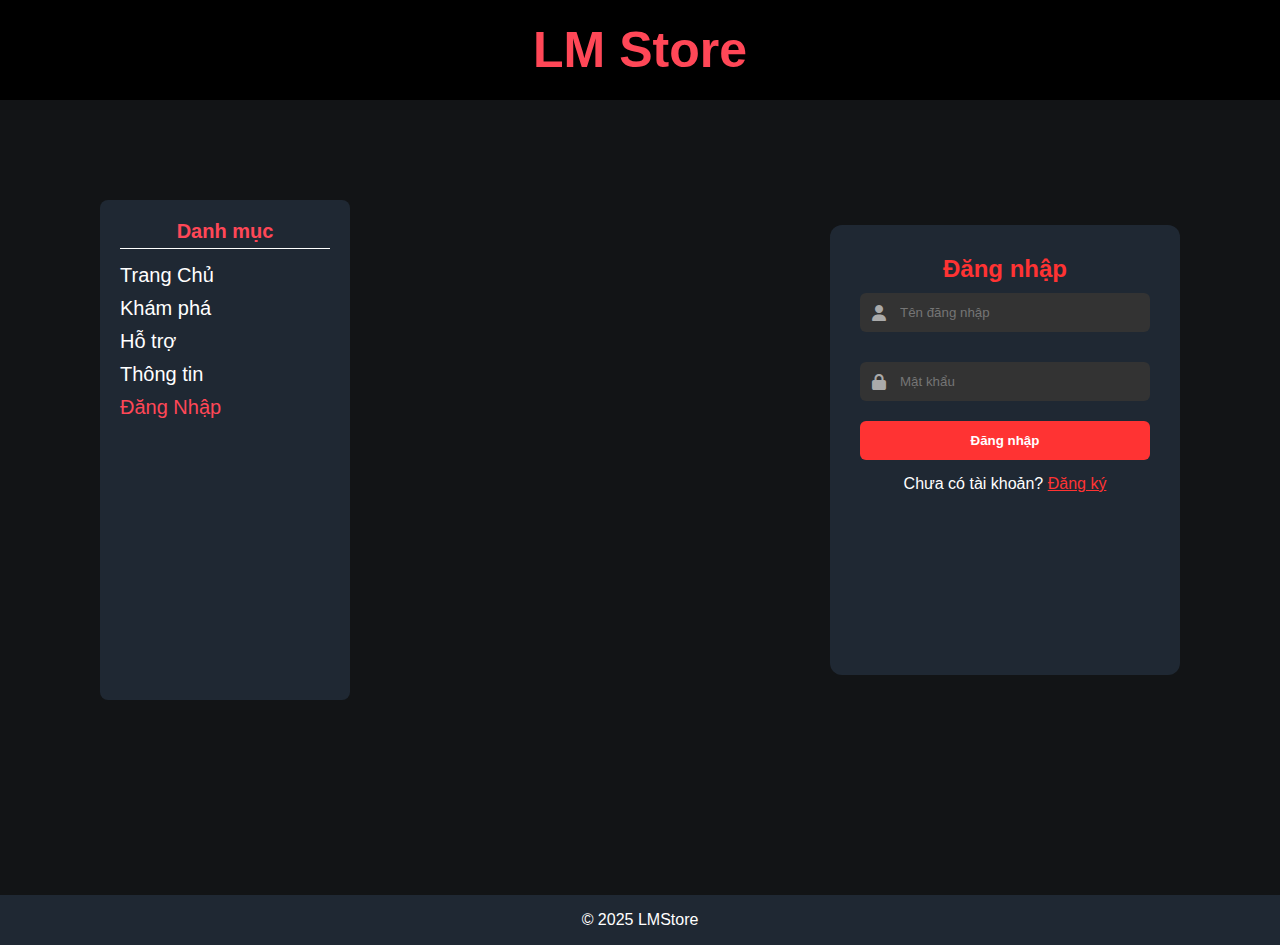
<file: html/dndk.html>
<!DOCTYPE html>
<html lang="vi">
<head>
  <meta charset="UTF-8">
  <meta name="viewport" content="width=device-width, initial-scale=1.0">
  <title>LM Store - Đăng nhập</title>
  <link rel="icon" href="../img/favicon.ico" type="image/x-icon">
  <link rel="stylesheet" href="https://cdnjs.cloudflare.com/ajax/libs/font-awesome/6.4.2/css/all.min.css">
  <link rel="stylesheet" href="../css/dndk.css">
  <script src="../js/dndk.js"></script>
</head>
<body>
    <header>
        <h1>LM Store</h1>
    </header>
    <div class="mainbox">
        <aside>
            <h2>Danh mục</h2>
            <ul>
                <li><a href="../index.html"></i> Trang Chủ</a></li>
                <li><a href="khampha.html">Khám phá</a></li>
                <li><a href="Hotro.html">Hỗ trợ</a></li>
                <li><a href="Thongtin.html">Thông tin</a></li>
                <li><a href="dndk.html" class="active">Đăng Nhập</a></li>
            </ul>
        </aside>
        <div>
            <form>
                <div class="container" id="loginForm">
                    <h2>Đăng nhập</h2>
                    <div class="input-icon">
                        <i class="fas fa-user"></i>
                        <input type="text" placeholder="Tên đăng nhập">
                    </div>

                    <div class="input-icon">
                        <i class="fas fa-lock"></i>
                        <input type="password" placeholder="Mật khẩu">
                    </div>
                    
                    <button>Đăng nhập</button>
                    <div class="switch">
                    Chưa có tài khoản? <a onclick="switchForm('register')">Đăng ký</a>
                    </div>
                </div>
            </form>
            <form>
                <div class="container hidden" id="registerForm">
                    <h2>Đăng ký</h2>
                    <div class="input-icon">
                        <i class="fas fa-user"></i>
                        <input type="text" placeholder="Tên đăng nhập">
                    </div>

                    <div class="input-icon">
                        <i class="fas fa-envelope"></i>
                        <input type="email" placeholder="Email">
                    </div>

                    <div class="input-icon">
                        <i class="fas fa-lock"></i>
                        <input type="password" placeholder="Mật khẩu">
                    </div>
                    
                    <div class="input-icon">
                        <i class="fas fa-lock"></i>
                        <input type="password" placeholder="Nhập lại mật khẩu">
                    </div>
                    
                    <button>Đăng ký</button>
                    <div class="switch">
                    Đã có tài khoản? <a onclick="switchForm('login')">Đăng nhập</a>
                    </div>
                </div>
            </form>
        </div>
    </div>
    <footer>
        <p>&copy; 2025 LMStore</p>
    </footer>
</body>
</html>
</file>
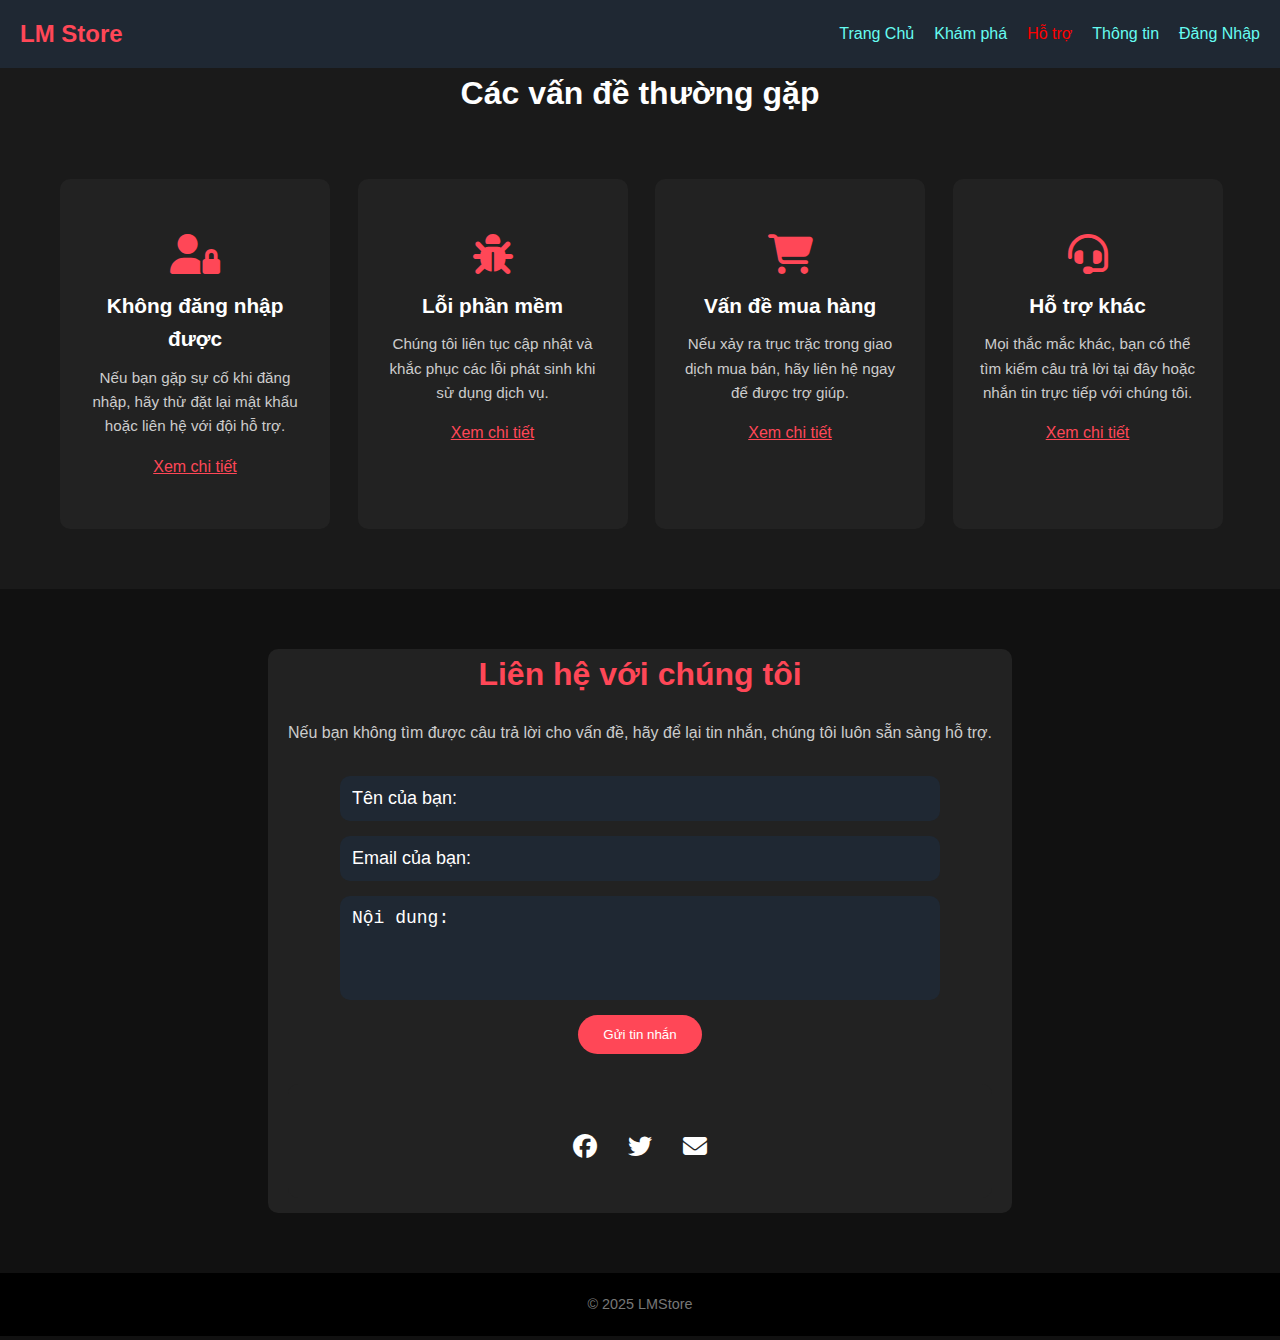
<file: html/Hotro.html>
<!DOCTYPE html>
<html lang="vi">
<head>
    <meta charset="UTF-8">
    <meta name="viewport" content="width=device-width, initial-scale=1.0">
    <title>LM Store - Hỗ trợ</title>
    <link rel="icon" href="../img/favicon.ico" type="image/x-icon">
    <link rel="stylesheet" href="../css/Hotro.css">
    <link rel="stylesheet" href="https://cdnjs.cloudflare.com/ajax/libs/font-awesome/6.4.2/css/all.min.css">
</head>
<body>
    <header>
        <h1>LM Store</h1>
        <nav>
            <ul>
                <li><a href="../index.html">Trang Chủ</a></li>
                <li><a href="khampha.html">Khám phá</a></li>
                <li><a href="Hotro.html" class="active">Hỗ trợ</a></li>
                <li><a href="Thongtin.html">Thông tin</a></li>
                <li><a href="dndk.html">Đăng Nhập</a></li>
            </ul>
        </nav>
    </header>
    <div style="background-color: #1a1a1a;">
        <h1 style="display: flex; justify-content: center; color: #FFF;">Các vấn đề thường gặp</h1>
        <div class="container">
            <section id="support-boxes">
                <div>
                    <i class="fas fa-user-lock icon"></i>
                    <h2>Không đăng nhập được</h2>
                    <p>Nếu bạn gặp sự cố khi đăng nhập, hãy thử đặt lại mật khẩu hoặc liên hệ với đội hỗ trợ.</p>
                    <a href="#">Xem chi tiết</a>
                </div>
                <div>
                    <i class="fas fa-bug icon"></i>
                    <h2>Lỗi phần mềm</h2>
                    <p>Chúng tôi liên tục cập nhật và khắc phục các lỗi phát sinh khi sử dụng dịch vụ.</p>
                    <a href="#">Xem chi tiết</a>
                </div>
                <div>
                    <i class="fas fa-shopping-cart icon"></i>
                    <h2>Vấn đề mua hàng</h2>
                    <p>Nếu xảy ra trục trặc trong giao dịch mua bán, hãy liên hệ ngay để được trợ giúp.</p>
                    <a href="#">Xem chi tiết</a>
                </div>
                <div>
                    <i class="fas fa-headset icon"></i>
                    <h2>Hỗ trợ khác</h2>
                    <p>Mọi thắc mắc khác, bạn có thể tìm kiếm câu trả lời tại đây hoặc nhắn tin trực tiếp với chúng tôi.</p>
                    <a href="#">Xem chi tiết</a>
                </div>
            </section>
        </div>
    </div>
    <section class="contact">
        <div class="container">
          <h2>Liên hệ với chúng tôi</h2>
          <p>Nếu bạn không tìm được câu trả lời cho vấn đề, hãy để lại tin nhắn, chúng tôi luôn sẵn sàng hỗ trợ.</p>
          <form class="contact-form">
            <input type="text" placeholder="Tên của bạn:" required>
            <input type="email" placeholder="Email của bạn:" required>
            <textarea placeholder="Nội dung:" rows="4" required></textarea>
            <button type="submit">Gửi tin nhắn</button>
          </form>
          <div class="icon">
            <a href="#"><i class="fab fa-facebook"></i></a>
            <a href="#"><i class="fab fa-twitter"></i></a>
            <a href="#"><i class="fas fa-envelope"></i></i></a>
          </div>
        </div>
    </section> 
    <footer>
        <p>&copy; 2025 LMStore</p>
    </footer>
    <script src="../js/Hotro.js"></script>
</body>
</html>
</file>
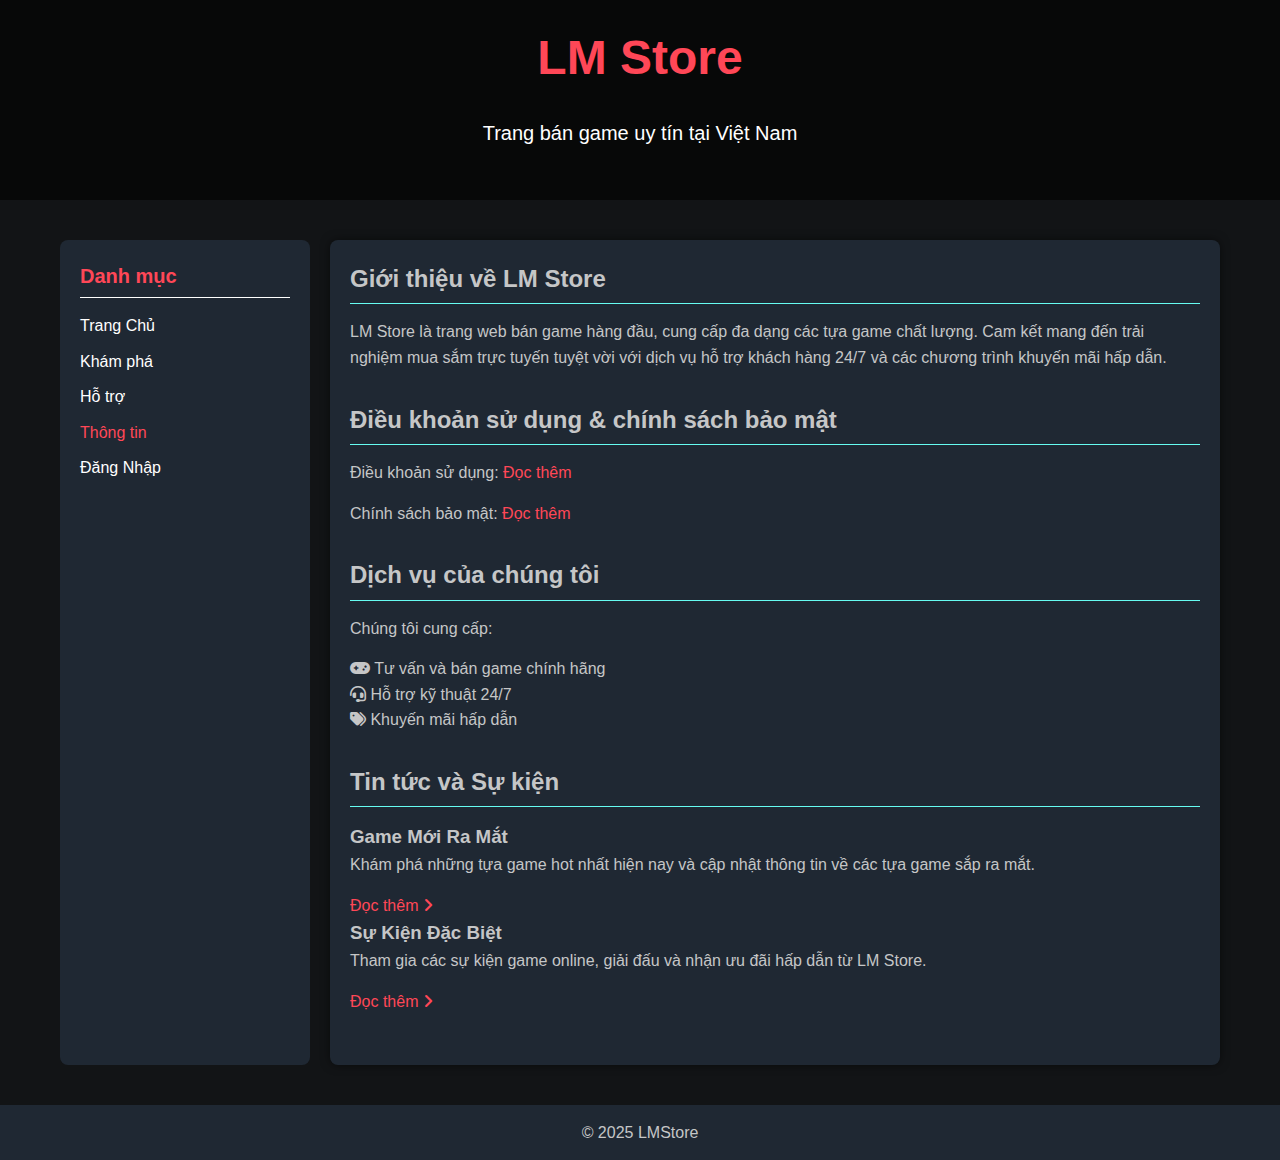
<file: html/Thongtin.html>
<!DOCTYPE html>
<html lang="vi">
<head>
  <meta charset="UTF-8">
  <meta name="viewport" content="width=device-width, initial-scale=1.0">
  <title>LM Store - Thông Tin</title>
  <link rel="icon" href="../img/favicon.ico" type="image/x-icon">
  <link rel="stylesheet" href="https://cdnjs.cloudflare.com/ajax/libs/font-awesome/6.4.2/css/all.min.css">
  <link rel="stylesheet" href="../css/Thongtin.css">
</head>
<body>
  <header>
    <div class="overlay"></div>
    <div class="header-content">
      <h1>LM Store</h1>
      <p>Trang bán game uy tín tại Việt Nam</p>
    </div>
  </header>
  <div class="container">
    <aside class="sidebar">
      <h2>Danh mục</h2>
      <ul>
        <li><a href="../index.html"></i> Trang Chủ</a></li>
        <li><a href="khampha.html">Khám phá</a></li>
        <li><a href="Hotro.html">Hỗ trợ</a></li>
        <li><a href="Thongtin.html" class="active">Thông tin</a></li>
        <li><a href="dndk.html">Đăng Nhập</a></li>
      </ul>
    </aside>
    <div class="content">
      <section id="about">
        <h2>Giới thiệu về LM Store</h2>
        <p>LM Store là trang web bán game hàng đầu, cung cấp đa dạng các tựa game chất lượng. Cam kết mang đến trải nghiệm mua sắm trực tuyến tuyệt vời với dịch vụ hỗ trợ khách hàng 24/7 và các chương trình khuyến mãi hấp dẫn.</p>
      </section>
      <section id="about">
        <h2>Điều khoản sử dụng & chính sách bảo mật</h2>
        <p>Điều khoản sử dụng: <a href="#" style="text-decoration: none; color: #FF4757">Đọc thêm</a></p>
        <p>Chính sách bảo mật: <a href="#" style="text-decoration: none; color: #FF4757">Đọc thêm</a></p>
      </section>
      <section id="services">
        <h2>Dịch vụ của chúng tôi</h2>
        <p>Chúng tôi cung cấp:</p>
        <ul>
          <li><i class="fa fa-gamepad"></i> Tư vấn và bán game chính hãng</li>
          <li><i class="fa fa-headset"></i> Hỗ trợ kỹ thuật 24/7</li>
          <li><i class="fa fa-tags"></i> Khuyến mãi hấp dẫn</li>
        </ul>
      </section>
      <section id="news">
        <h2>Tin tức và Sự kiện</h2>
        <article>
          <h3>Game Mới Ra Mắt</h3>
          <p>Khám phá những tựa game hot nhất hiện nay và cập nhật thông tin về các tựa game sắp ra mắt.</p>
          <a href="#" style="text-decoration: none; color: #FF4757;">Đọc thêm <i class="fa fa-angle-right"></i></a>
        </article>
        <article>
          <h3>Sự Kiện Đặc Biệt</h3>
          <p>Tham gia các sự kiện game online, giải đấu và nhận ưu đãi hấp dẫn từ LM Store.</p>
          <a href="#" style="text-decoration: none; color: #FF4757">Đọc thêm <i class="fa fa-angle-right"></i></a>
        </article>
      </section>
    </div>
  </div>
  <footer>
    <p>&copy; 2025 LMStore</p>
  </footer>
</body>
</html>
</file>
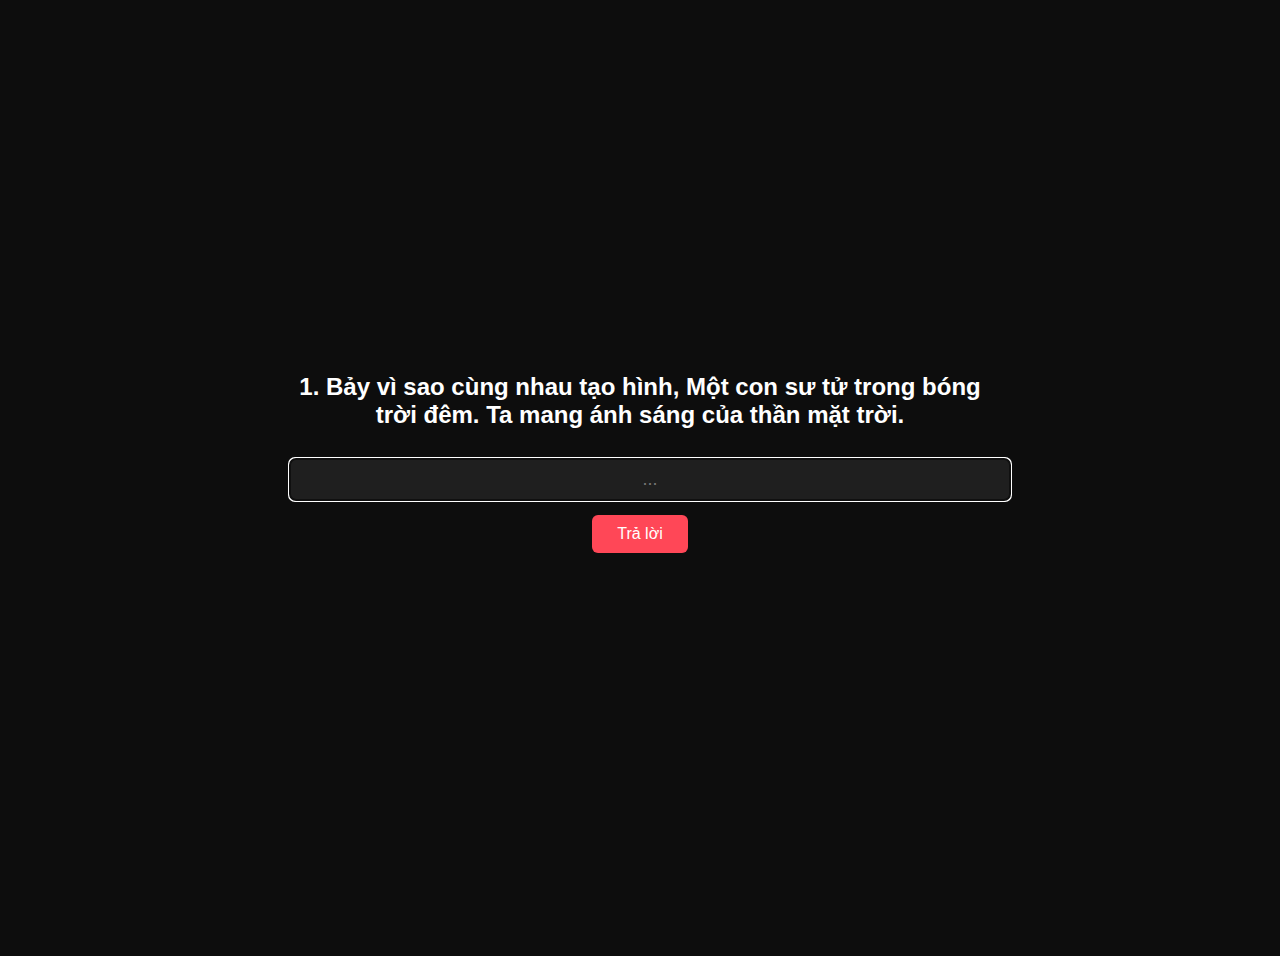
<file: html_security/code.html>
<!DOCTYPE html>
<html lang="vi">
<head>
  <meta charset="UTF-8">
  <title>CODE</title>
  <link rel="stylesheet" href="../css_security/code.css">
  <link href="https://fonts.googleapis.com/css2?family=Orbitron&display=swap" rel="stylesheet">
  <script src="../js_security/code.js" defer></script>
</head>
<body>
  <div class="riddle-box">
    <h2 id="question">Đang tải...</h2>
    <input type="text" id="answerInput" placeholder="..." autocomplete="off">
    <button onclick="submitAnswer()">Trả lời</button>
    <div class="number-reveal" id="numberReveal"></div>
  </div>
</body>
</html>
</file>
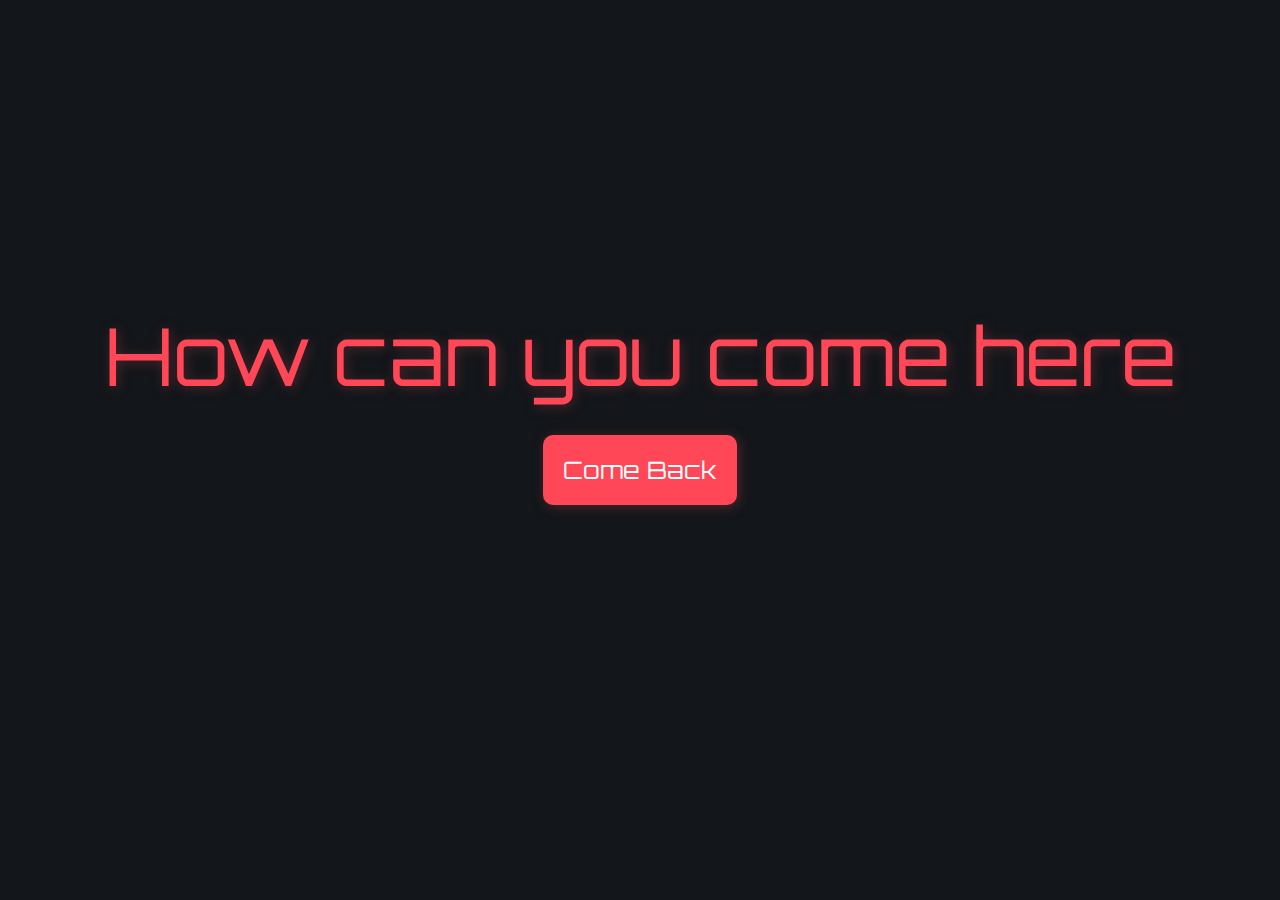
<file: html_security/easteregg.html>
<!DOCTYPE html>
<html lang="vi">
<head>
    <meta charset="UTF-8">
    <meta name="viewport" content="width=device-width, initial-scale=1.0">
    <title>NOTHING HERE</title>
    <link rel="stylesheet" href="../css_security/easteregg.css">
    <link href="https://fonts.googleapis.com/css2?family=Orbitron&display=swap" rel="stylesheet">
    <script src="../js_security/easteregg.js"></script>
</head>
<body>
    <main>
        <p>How can you come here</p>
        <div class="box">
            <button onclick="window.location.href='../html/trangchu.html'">Come Back</button>
        </div>
    </main>
    
    <div id="secret" style="display: none; text-align: center; color: #2ed573; margin-top: 20px; font-size: 20px;"></div>
</body>
</html>
</file>
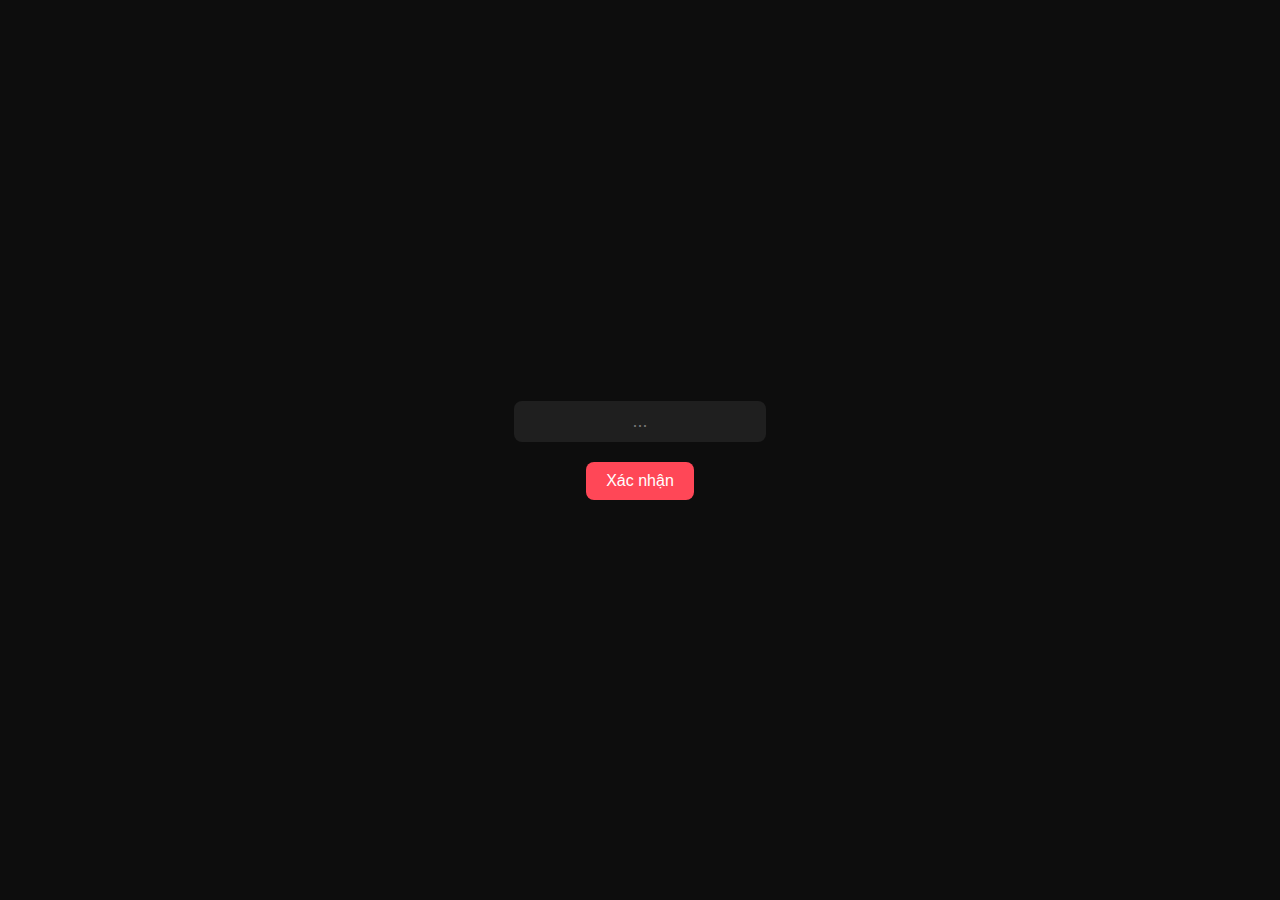
<file: html_security/secret.html>
<!DOCTYPE html>
<html lang="vi">
<head>
  <meta charset="UTF-8">
  <title>Secret File</title>
  <link rel="stylesheet" href="../css_security/secret.css">
  <link href="https://fonts.googleapis.com/css2?family=Orbitron&display=swap" rel="stylesheet">
  <script src="../js_security/secret.js" defer></script>
</head>
<body>
  <input type="text" id="codeInput" placeholder="..." autocomplete="off">
  <button onclick="checkCode()">Xác nhận</button>

  <div class="hidden-content" id="hackerEffect">
    <p id="effectText" class="typewriter"></p>
  </div>

  <div class="hidden-content" id="redirectContainer">
    <button id="redirectBtn" onclick="redirectToYoutube()">Reward for you</button>
  </div>

  <div id="secretDive">
    <a href="sercet_2.html" target="_blank">Dive deeper</a>
  </div>
</body>
</html>
</file>
<file: css/dndk.css>
* {
    margin: 0;
    padding: 0;
    box-sizing: border-box;
}
body {
    background-color: black;
    font-family: Arial, sans-serif;
}
header {
    display: flex;
    justify-content: center;
    align-items: center;
    height: 100px;
}

header h1 {
    color: #ff4757;
    font-size: 50px;
}

.mainbox {
    display: flex;
    height: 795px;
    background-color: #121416;
    width: 100%;
}

aside {
    flex: 0 0 250px;
    background-color: #1F2833;
    padding: 20px;
    height: 500px;
    width: 300px;
    border-radius: 8px; 
    margin-top: 100px;
    margin-left: 100px;
    color: #fff;
}

aside h2 {
    font-size: 20px;
    color: #ff4757;
    margin-bottom: 15px;
    border-bottom: 1px solid #FFF;
    padding-bottom: 5px;
}

aside ul {
    list-style: none;
}

aside li {
    margin-bottom: 10px;
}

aside a {
    color: #FFF;
    text-decoration: none;
    transition: color 0.3s;
    font-size: 20px;
}

aside a:hover {
    color: #ff4757;
}

aside ul li a.active {
    color: #ff4757;
}

.container {
    background-color: #1F2833;
    padding: 30px;
    border-radius: 12px;
    height: 450px;
    margin-top: 125px;
    margin-left: 480px;
    width: 350px;
    transition: 0.3s;
}

h2 {
    text-align: center;
    color: #ff3333;
}

input {
    width: 100%;
    padding: 12px;
    margin: 10px 0;
    border: none;
    border-radius: 6px;
    background-color: #333;
    color: white;
}

button {
    width: 100%;
    padding: 12px;
    background-color: #ff3333;
    border: none;
    border-radius: 6px;
    color: white;
    font-weight: bold;
    cursor: pointer;
    transition: 0.2s;
}

button:hover {
    background-color: #cc0000;
}

.switch {
    text-align: center;
    color: white;
    margin-top: 15px;
}

.switch a {
    color: #ff3333;
    text-decoration: underline;
    cursor: pointer;
}

.input-icon {
    position: relative;
    margin-bottom: 10px;
}

.input-icon i {
    position: absolute;
    top: 50%;
    left: 12px;
    transform: translateY(-50%);
    color: #aaa;
}

.input-icon input {
    width: 100%;
    padding: 12px 12px 12px 40px;
    border: none;
    border-radius: 6px;
    background-color: #333;
    color: white;
}

.hidden {
    display: none;
}

footer {
    height: 50px;
    width: 100%;
    background-color: #1F2833;
    display: flex;
    align-items: center;
    justify-content: center;
    color: white;
}

::-webkit-scrollbar {
    width: 0px; 
    height: 0px; 
}
</file>
<file: css/Hotro.css>
* {
    margin: 0;
    padding: 0;
    box-sizing: border-box;
}

body {
    background-color: #111;
    font-family: Arial, sans-serif;
    line-height: 1.6;
}

header {
    display: flex;
    justify-content: space-between;
    align-items: center;
    padding: 20px;
    width: 100%;
    height: 68px;
    background-color: #1F2833;
}

header h1 {
    color: #ff4757;
    font-size: 24px;
}

nav ul {
    list-style: none;
    display: flex;
    gap: 20px;
}

nav a {
    color: #66FCF1;
    text-decoration: none;
    transition: color 0.3s;
}

nav a:hover, .active {
    color: red;
}

.container {
    max-width: 1200px;
    margin: auto;
    padding: 0 20px;
}

section {
    display: grid;
    grid-template-columns: repeat(auto-fit, minmax(250px, 1fr));
    gap: 30px;
    padding: 60px 0;
    color: #fff;
}

#support-boxes div {
    width: 270px;
    height: 350px;
}

section div {
    background-color: #222;
    padding: 25px;
    border-radius: 10px;
    text-align: center;
    transition: transform 0.3s;
}

section div:hover { 
    transform: translateY(-5px);
}

section div .icon {
    font-size: 2.5rem;
    margin-bottom: 15px;
    color: #FF4757;
}

section div h2 {
    margin-bottom: 10px;
    font-size: 1.3rem;
}

section div p {
    font-size: 0.95rem;
    margin-bottom: 15px;
    color: #ccc;
}

section div a {
    color: #FF4757;
    text-decoration: underline;
}

.contact {
    padding: 60px 0;
    background-color: #111;
    text-align: center;
}

.contact div h2{
    margin-bottom: 20px;
    font-size: 2rem;
    color: #FF4757;
}

.contact div p {
    margin-bottom: 30px;
    font-size: 16px;
    color: #ccc;
}

.contact-form {
    max-width: 600px;
    margin: auto;
    display: flex;
    flex-direction: column;
    gap: 15px;
}

.contact-form input,
.contact-form textarea {
    padding: 12px;
    border-radius: 10px;
    font-size: 18px;
    border: none;
    background-color: #1F2833;
    color: #ccc;
    resize: none;
}

.contact-form input::placeholder,
.contact-form textarea::placeholder {
      color: #fff;
}

.contact-form button {
    align-self: center;
    padding: 12px 25px;
    border: none;
    border-radius: 25px;
    background-color: #FF4757;
    color: #fff;
    transition: background-color 0.3s, transform 0.3s;
}

.contact-form button:hover {
    background-color: #e63946;
    transform: scale(1.05);
}

.icon {
    margin-top: 30px;
    margin-bottom: 20px;
}

.icon a {
    color: #fff;
    margin: 10px;
    font-size: 24px;
    transition: color 0.3s;
}

.icon a:hover {
    color: #FF4757;
}

footer {
    background-color: #000;
    text-align: center;
    padding: 20px 0;
    font-size: 0.9rem;
    color: #777;
}

::-webkit-scrollbar {
    width: 0px;
    height: 0px;
}

.easteregg {
    margin-top: 100px;
    margin-right: 50px;
    margin-left: 500px;
    text-decoration: none;
    font-size: 1px;
    color: #FFF;
}
</file>
<file: css/Thongtin.css>
* {
  margin: 0;
  padding: 0;
  box-sizing: border-box;
}

body {
  font-family: Arial, sans-serif;
  background-color: #121416;
  color: #C5C6C7;
  line-height: 1.6;
}
header {
  height: 200px;
  position: relative;
}

.overlay {
  background: rgba(0, 0, 0, 0.6);
  height: 200px;
  width: 100%;
  position: absolute;
}

.header-content {
  position: relative;
  z-index: 1;
  text-align: center;
  padding-top: 20px;
  color: #fff;
}

.header-content h1 {
  font-size: 48px;
  margin-bottom: 20px;
  color: #ff4757;
}

.header-content p {
  font-size: 20px;
}

.container {
  display: flex;
  max-width: 1200px;
  margin: 40px auto;
  padding: 0 20px;
}

.sidebar {
  flex: 0 0 250px;
  background-color: #1F2833;
  padding: 20px;
  border-radius: 8px;
  margin-right: 20px;
}

.sidebar h2 {
  font-size: 20px;
  color: #ff4757;
  margin-bottom: 15px;
  border-bottom: 1px solid #FFF;
  padding-bottom: 5px;
}

.sidebar ul {
  list-style: none;
}

.sidebar li {
  margin-bottom: 10px;
}

.sidebar a {
  color: #FFF;
  text-decoration: none;
  transition: color 0.3s;
}

.sidebar a:hover {
  color: #ff4757;
}

.sidebar ul li a.active {
  color: #ff4757;
}


.content {
  flex: 1;
  background-color: #1F2833;
  padding: 20px;
  border-radius: 8px;
  box-shadow: 0 0 10px rgba(0,0,0,0.5);
}

.content section {
  margin-bottom: 30px;
}

.content section h2 {
  color: #C5C6C7;
  margin-bottom: 15px;
  border-bottom: 1px solid #66FCF1;
  padding-bottom: 5px;
}

.content section p {
  margin-bottom: 15px;
}

.content section li {
  list-style: none;
}

footer {
  background-color: #1F2833;
  text-align: center;
  padding: 15px;
  color: #C5C6C7;
}

::-webkit-scrollbar {
  width: 0px; 
  height: 0px; 
}
</file>
<file: css_security/code.css>
body {
    font-family: Arial, Helvetica, sans-serif;
    background-color: #0d0d0d;
    color: #fff;
    display: flex;
    flex-direction: column;
    align-items: center;
    justify-content: center;
    height: 100vh;
    padding: 20px;
    text-align: center;
}
.riddle-box {
    max-width: 700px;
    margin-bottom: 20px;
}
input[type="text"] {
    padding: 10px;
    font-size: 18px;
    border-radius: 6px;
    border: none;
    margin-top: 10px;
    width: 100%;
    background-color: #1f1f1f;
    color: white;
    text-align: center;
}
button {
    padding: 10px 25px;
    margin-top: 15px;
    font-size: 16px;
    background-color: #ff4757;
    border: none;
    border-radius: 6px;
    color: white;
    cursor: pointer;
}
.number-reveal {
    font-size: 24px;
    margin-top: 30px;
    color: #2ed573;
    letter-spacing: 5px;
}
</file>
<file: css_security/easteregg.css>
* {
    margin: 0px;
    padding: 0px;
    box-sizing: border-box;
}
body {
    background-color: #13161a;
    font-family: 'Orbitron', sans-serif;
}
main {
    display: flex;
    flex-direction: column;
    justify-content: center;
    align-items: center;
    font-size: 80px;
    height: 90vh;
    color: #ff4757;
    text-shadow: 2px 2px 12px rgba(119, 52, 58, 0.6);
}

.box {
    display: flex;
    justify-content: center;
    align-items: center;
}

button {
    display: inline-block;
    margin-top: 30px;
    padding: 20px 20px;
    background: #ff4757;
    color: #fff;
    border-radius: 10px;
    border: none;
    text-decoration: none;
    transition: background 0.3s;
    font-size: 24px;
    font-family: 'Orbitron', sans-serif;
    box-shadow: 2px 2px 12px rgba(119, 52, 58, 0.6);
}
button:hover {
    background: darkred;
}

#secret {
    display: none;
    text-align: center;
    color: #2ed573;
    margin-top: 20px;
    font-size: 20px;
}
</file>
<file: css_security/secret.css>
* {
    margin: 0;
    padding: 0;
    overflow: hidden;
}

body {
    background-color: #0d0d0d;
    display: flex;
    justify-content: center;
    align-items: center;
    height: 100vh;
    color: #fff;
    font-family: 'Orbitron', sans-serif;
    flex-direction: column;
}

input {
    padding: 10px;
    font-size: 18px;
    border: none;
    border-radius: 8px;
    background-color: #1f1f1f;
    color: #fff;
    outline: none;
    text-align: center;
    margin-bottom: 20px;
}

button {
    padding: 10px 20px;
    font-size: 16px;
    background-color: #ff4757;
    border: none;
    border-radius: 8px;
    color: white;
    cursor: pointer;
}

.hidden-content {
    display: none;
    margin-top: 20px;
    font-size: 24px;
    color: #ff4757;
    text-align: center;
}

.typewriter {
    overflow: hidden;
    border-right: .15em solid orange;
    white-space: nowrap;
    margin: 0 auto;
    letter-spacing: .15em;
}

#redirectBtn {
    display: inline-block;
    padding: 10px 20px;
    font-size: 16px;
    background-color: #ff4757;
    color: #fff;
    border: none;
    border-radius: 8px;
    cursor: pointer;
    margin-top: 20px;
}

#redirectBtn:hover {
    background-color: #ff47566e;
}

#secretDive {
    display: none;
    position: fixed;
    bottom: 10px;
    right: 10px;
    font-size: 14px;
    color: #252525;
    cursor: pointer;
    opacity: 0.4;
}
#secretDive a {
    color: inherit;
    text-decoration: none;
}
</file>
